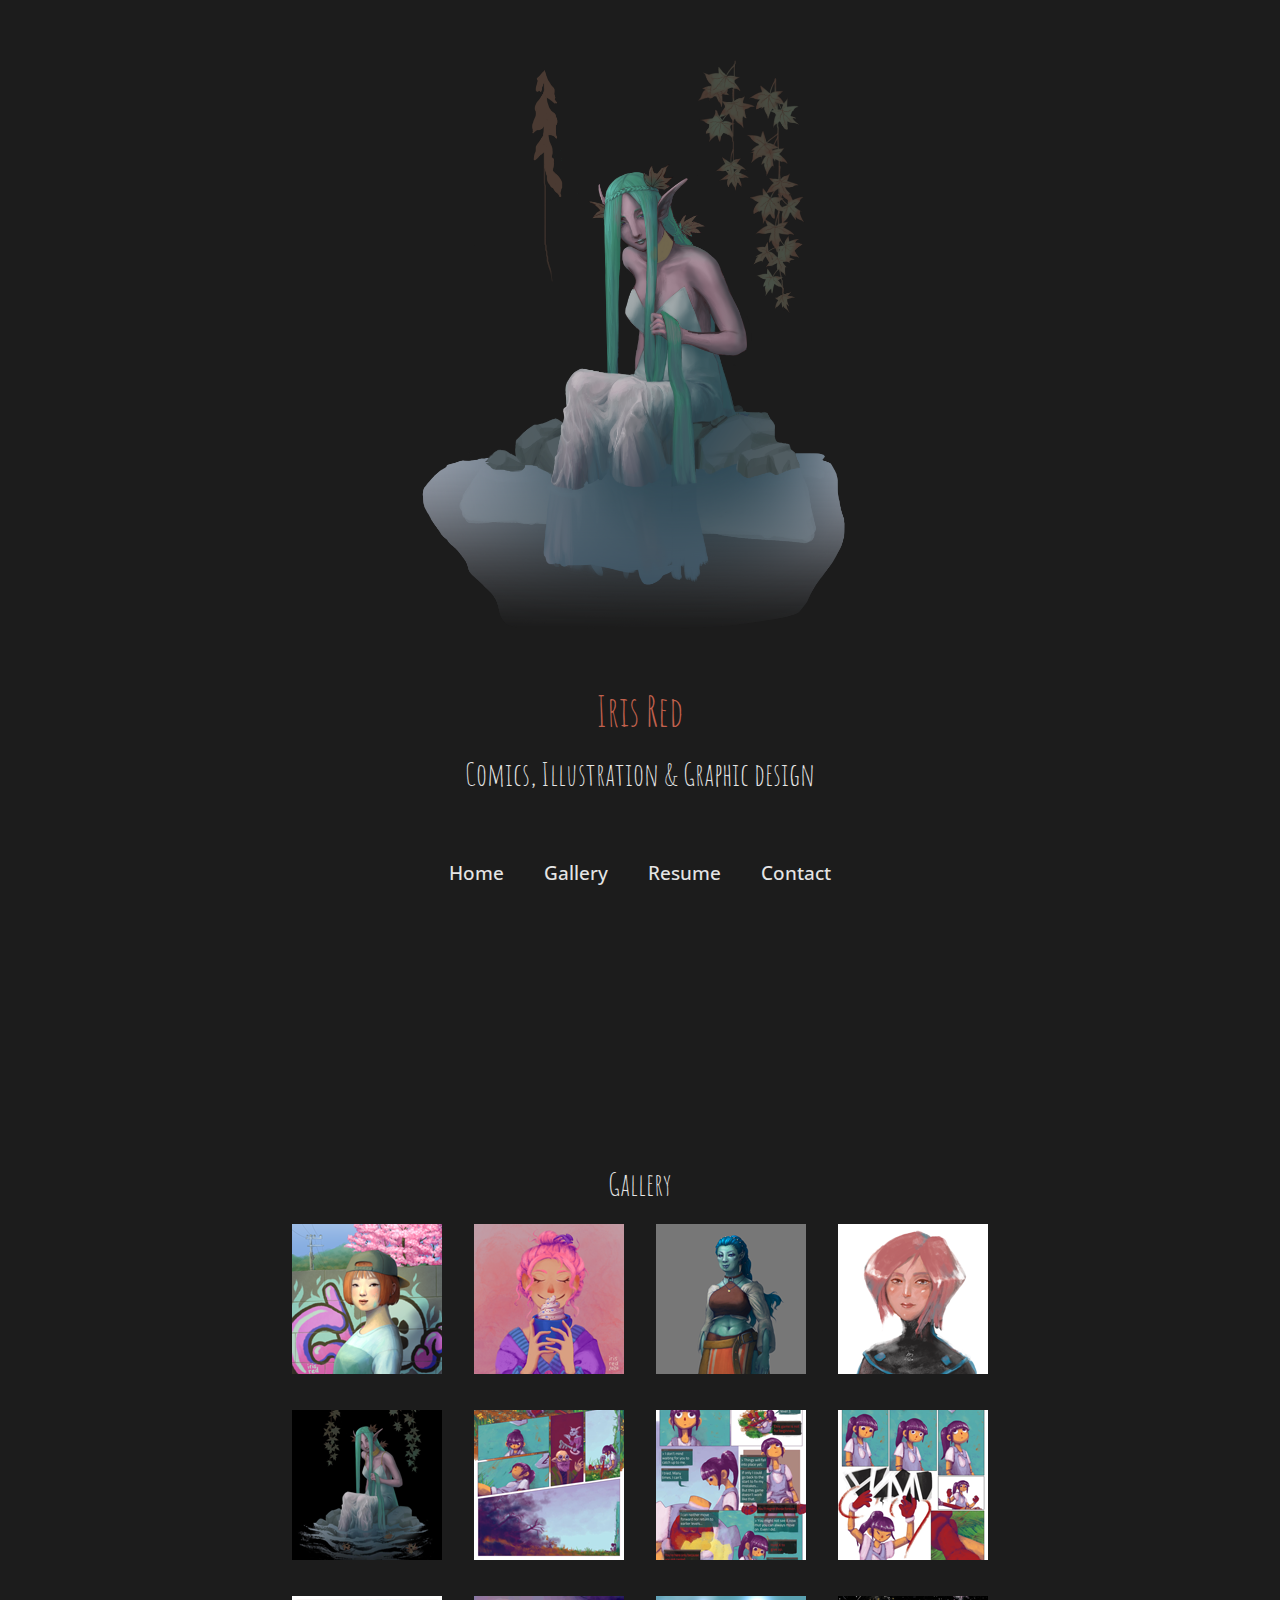
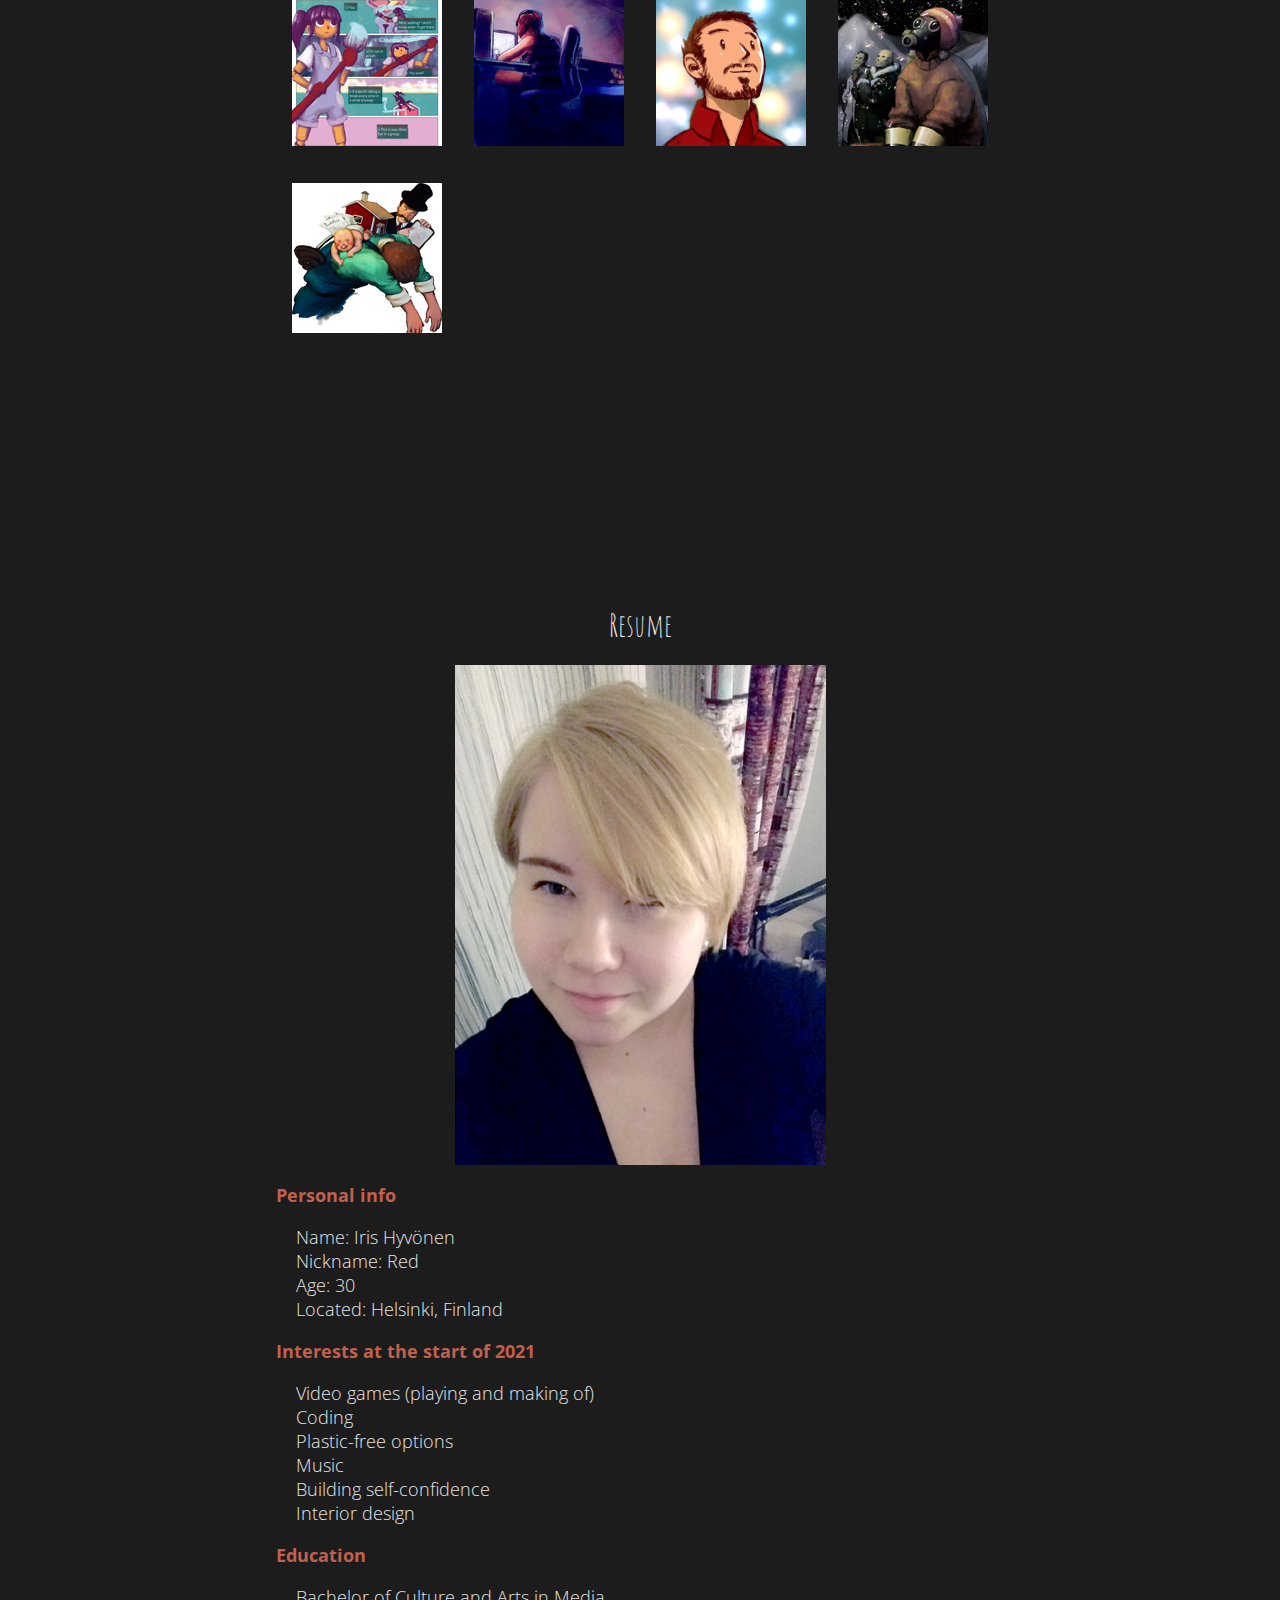
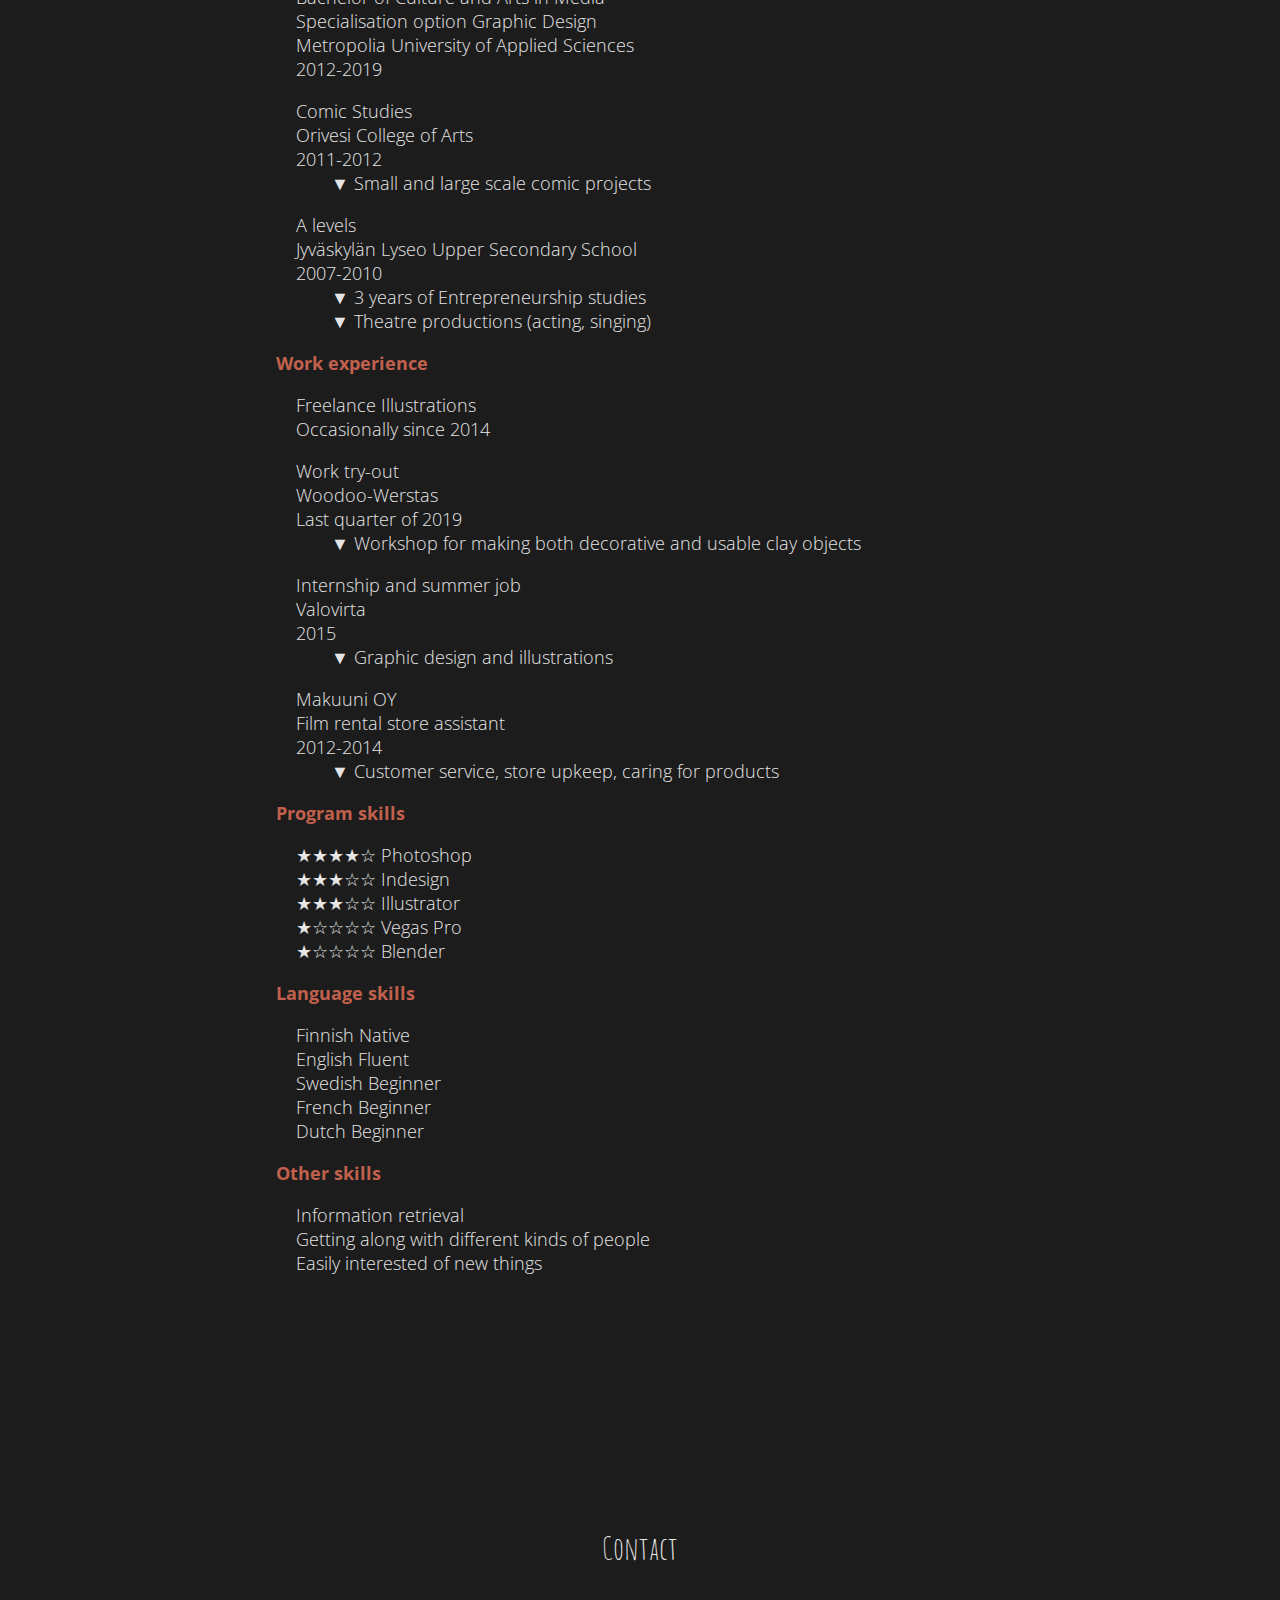
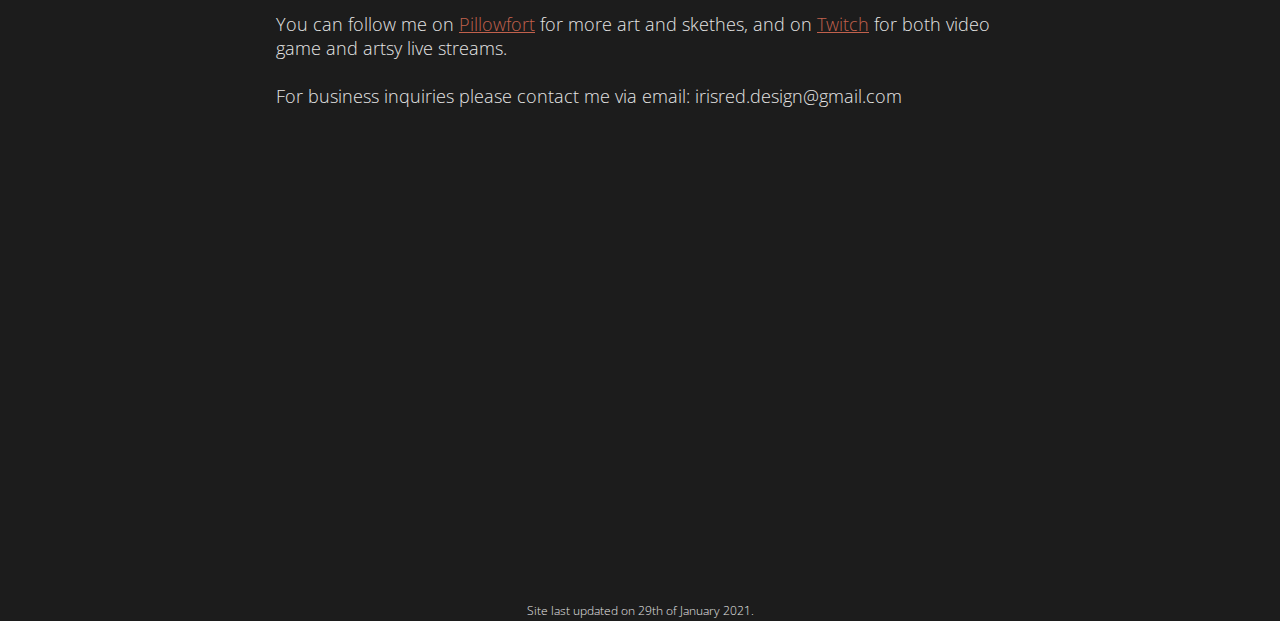
<file: index.html>
<!doctype html>
<html>
<head>
<meta charset="utf-8">
<title>Iris Red Portfolio</title>
<link rel="stylesheet" type="text/css" href="stylesheet.css">
<link href="https://fonts.googleapis.com/css?family=Amatic+SC|Open+Sans|Open+Sans+Condensed:300" rel="stylesheet">
<link href="https://fonts.googleapis.com/css?family=Open+Sans:300,400&display=swap" rel="stylesheet"> 

<!-- Core CSS file -->
<link rel="stylesheet" href="photoswipe/photoswipe.css">

<!-- Skin CSS file (styling of UI - buttons, caption, etc.)
     In the folder of skin CSS file there are also:
     - .png and .svg icons sprite,
     - preloader.gif (for browsers that do not support CSS animations) -->
<link rel="stylesheet" href="photoswipe/default-skin/default-skin.css">

<link rel="icon" type="image/png" href="https://raw.githubusercontent.com/RidingNope/portfolio/master/images/Favicon.png">

<meta name="viewport" content="width=device-width, initial-scale=1">

</head>

<body id="home">
<header>
	<img src="images/h-image.png" alt="Header image" class="headerimg">
	<h1>Iris Red</h1>
	<h2>Comics, Illustration & Graphic design</h2>
</header>

<nav>
<ul>
	<li><a href="#home">Home</a></li>
	<li><a href="#gallery">Gallery</a></li>
	<li><a href="#resume">Resume</a></li>
	<li><a href="#contact">Contact</a></li>
</ul>
</nav>

<!-- PhotoSwipe gallery created by Dmitry Semenov, for more information visit https://photoswipe.com/ -->
<div id="gallery" class="reel paragraph"><h2>Gallery</h2>
	<div class="my-gallery" itemscope itemtype="http://schema.org/ImageGallery">
	
	<!-- Note to self: to make thumbnail, make the picture 150px wide/tall and save as -bg.png, check object position. Do NOT crop the picture.-->
		<figure itemprop="associatedMedia" itemscope itemtype="http://schema.org/ImageObject">
			<a href="images/Ghost.jpg" itemprop="contentUrl" data-size="1500x1500">
				<img src="images/Ghost-bg.png" itemprop="thumbnail" alt="Ghost" style="object-position: right center;" />
			</a>
			<figcaption itemprop="caption description">Ghost | 2021 | Digital painting</figcaption>
		</figure>
		
		<figure itemprop="associatedMedia" itemscope itemtype="http://schema.org/ImageObject">
			<a href="images/Cocoa.jpg" itemprop="contentUrl" data-size="1500x1500">
				<img src="images/Cocoa-bg.png" itemprop="thumbnail" alt="Cocoa" style="object-position: right center;" />
			</a>
			<figcaption itemprop="caption description">Cocoa | 2020 | Digital painting</figcaption>
		</figure>
		
		<figure itemprop="associatedMedia" itemscope itemtype="http://schema.org/ImageObject">
			<a href="images/Giti.jpg" itemprop="contentUrl" data-size="845x1499">
				<img src="images/Giti-bg.png" itemprop="thumbnail" alt="Giti" style="object-position: right top;" />
			</a>
			<figcaption itemprop="caption description">Giti, the Genasi Sorcerer | 2020 | Character design</figcaption>
		</figure>
		
		<figure itemprop="associatedMedia" itemscope itemtype="http://schema.org/ImageObject">
			<a href="images/Brush_Test_pf.jpg" itemprop="contentUrl" data-size="1013x1057">
				<img src="images/Brush_Test-bg.png" itemprop="thumbnail" alt="Brush Test" style="object-position: right center;" />
			</a>
			<figcaption itemprop="caption description">Brush Test | 2020 | Digital painting</figcaption>
		</figure>
		
		<figure itemprop="associatedMedia" itemscope itemtype="http://schema.org/ImageObject">
			<a href="images/elfofdistantplanes.jpg" itemprop="contentUrl" data-size="1500x2128">
				<img src="images/elfofdistantplanes-bg.png" itemprop="thumbnail" alt="Comic Page 1" style="object-position: right center;" />
			</a>
			<figcaption itemprop="caption description">Elf of Distant Planes | 2020 | Digital painting</figcaption>
		</figure>
		
		<figure itemprop="associatedMedia" itemscope itemtype="http://schema.org/ImageObject">
			<a href="images/Matka1.jpg" itemprop="contentUrl" data-size="1500x2113">
				<img src="images/Matka1-bg.png" itemprop="thumbnail" alt="Comic Page 1" style="object-position: right bottom;" />
			</a>
			<figcaption itemprop="caption description">Press X To Continue for Journey Anthology | 2018 | Page 1 of 4</figcaption>
		</figure>
		
		<figure itemprop="associatedMedia" itemscope itemtype="http://schema.org/ImageObject">
			<a href="images/Matka2.jpg" itemprop="contentUrl" data-size="1500x2113">
				<img src="images/Matka2-bg.png" itemprop="thumbnail" alt="A Comic Page" style="object-position: right center;" />
			</a>
			<figcaption itemprop="caption description">Press X To Continue for Journey Anthology | 2018 | Page 2 of 4</figcaption>
		</figure>
		
		<figure itemprop="associatedMedia" itemscope itemtype="http://schema.org/ImageObject">
			<a href="images/Matka3.jpg" itemprop="contentUrl" data-size="1500x2113">
				<img src="images/Matka3-bg.png" itemprop="thumbnail" alt="A Comic Page" style="object-position: right center;" />
			</a>
			<figcaption itemprop="caption description">Press X To Continue for Journey Anthology | 2018 | Page 3 of 4</figcaption>
		</figure>
		
		<figure itemprop="associatedMedia" itemscope itemtype="http://schema.org/ImageObject">
			<a href="images/Matka4.jpg" itemprop="contentUrl" data-size="1500x2113">
				<img src="images/Matka4-bg.png" itemprop="thumbnail" alt="A Comic Page" style="object-position: right top;" />
			</a>
			<figcaption itemprop="caption description">Press X To Continue for Journey Anthology | 2018 | Page 4 of 4</figcaption>
		</figure>

		<figure itemprop="associatedMedia" itemscope itemtype="http://schema.org/ImageObject">
			<a href="images/room.jpg" itemprop="contentUrl" data-size="1950x1080">
				<img src="images/room-bg.png" itemprop="thumbnail" alt="My Old Room" style="object-position: left center;" />
			</a>
			<figcaption itemprop="caption description">My Old Room | 2017 | Digital Painting</figcaption>
		</figure>
		
		<figure itemprop="associatedMedia" itemscope itemtype="http://schema.org/ImageObject">
			<a href="images/guidotwitter.jpg" itemprop="contentUrl" data-size="600x600">
				<img src="images/guidotwitter-bg.png" itemprop="thumbnail" alt="User Icon" style="object-position: left center;" />
			</a>
			<figcaption itemprop="caption description">User Icon for a client| 2016 | Digital Painting</figcaption>
		</figure>

		<figure itemprop="associatedMedia" itemscope itemtype="http://schema.org/ImageObject">
			<a href="images/Boomie.jpg" itemprop="contentUrl" data-size="1500x2122">
				<img src="images/boomie-bg.png" itemprop="thumbnail" alt="Pyro" style="object-size: 75%;" />
			</a>
			<figcaption itemprop="caption description">Fanart of Team Fortress 2 video game | 2015 | Digital Painting</figcaption>
		</figure>
		
		<figure itemprop="associatedMedia" itemscope itemtype="http://schema.org/ImageObject">
			<a href="images/wornout.jpg" itemprop="contentUrl" data-size="1500x1570">
				<img src="images/wornout-bg.png" itemprop="thumbnail" alt="Wornout, Boreout & Burnout" style="object-position: left top;" />
			</a>
			<figcaption itemprop="caption description">Wornout, Boreout & Burnout | <a href="https://issuu.com/palomiesliittospal/docs/pa_0614_issuu/42" target="blank">Illustration for SPAL magazine</a> | 2014 | Digital Painting</figcaption>
		</figure>
		
	</div>
</div>

<div id="resume" class="resume paragraph"><h2>Resume</h2>
<img src="images/photo-resume.png" alt="" title="Photo of Iris"/>
<h3>Personal info</h3>
<ul>
<li>Name: Iris Hyvönen</li>
<li>Nickname: Red</li>
<li>Age: 30</li>
<li>Located: Helsinki, Finland</li>
</ul>
<h3>Interests at the start of 2021</h3>
<ul>
<li>Video games (playing and making of)</li>
<li>Coding</li>
<li>Plastic-free options</li>
<li>Music</li>
<li>Building self-confidence</li>
<li>Interior design</li>
</ul>
<h3>Education</h3>
<ul>
<li>Bachelor of Culture and Arts in Media</li>
<li>Specialisation option Graphic Design</li>
<li>Metropolia University of Applied Sciences</li>
<li>2012-2019</li>
</ul>
<ul>
<li>Comic Studies</li>
<li>Orivesi College of Arts</li>
<li>2011-2012</li>
<li class="tab">&#9660; Small and large scale comic projects</li>
</ul>
<ul>
<li>A levels</li>
<li>Jyväskylän Lyseo Upper Secondary School</li>
<li>2007-2010</li>
<li class="tab">&#9660; 3 years of Entrepreneurship studies</li>
<li class="tab">&#9660; Theatre productions (acting, singing)</li>
</ul>
<h3>Work experience</h3>
<ul>
<li>Freelance Illustrations</li>
<li>Occasionally since 2014</li>
</ul>
<ul>
<li>Work try-out</li>
<li>Woodoo-Werstas</li>
<li>Last quarter of 2019</li>
<li class="tab">&#9660; Workshop for making both decorative and usable clay objects</li>
</ul>
<ul>
<li>Internship and summer job</li>
<li>Valovirta</li>
<li>2015</li>
<li class="tab">&#9660; Graphic design and illustrations</li>
</ul>
<ul>
<li>Makuuni OY</li>
<li>Film rental store assistant</li>
<li>2012-2014</li>
<li class="tab">&#9660; Customer service, store upkeep, caring for products</li>
</ul>
<h3>Program skills</h3>
<ul>
<li>&#9733;&#9733;&#9733;&#9733;&#9734; Photoshop</li>
<li>&#9733;&#9733;&#9733;&#9734;&#9734; Indesign</li>
<li>&#9733;&#9733;&#9733;&#9734;&#9734; Illustrator</li>
<li>&#9733;&#9734;&#9734;&#9734;&#9734; Vegas Pro</li>
<li>&#9733;&#9734;&#9734;&#9734;&#9734; Blender</li>
</ul>
<h3>Language skills</h3>
<ul>
<li>Finnish Native</li>
<li>English Fluent</li>
<li>Swedish Beginner</li>
<li>French  Beginner</li>
<li>Dutch 	Beginner</li>
</ul>
<h3>Other skills</h3>
<ul>
<li>Information retrieval</li>
<li>Getting along with different kinds of people</li>
<li>Easily interested of new things</li>
</ul>
</div>

<div id="contact" class="contact paragraph"><h2>Contact</h2><br>You can follow me on 
<a href="https://www.pillowfort.io/IrisRed" vlink="#c1614d">Pillowfort</a> for more art and skethes, and on
<a href="https://www.twitch.tv/redridingnope">Twitch</a> for both video game and artsy live streams.<br><br>
For business inquiries please contact me via email: <span>irisred.</span><span>design</span><span>@</span><span>gmail</span><span>.</span><span>com</span><br><br>
</div>

<footer>
Site last updated on 29th of January 2021.
</footer>

<!-- Root element of PhotoSwipe. Must have class pswp. -->
<div class="pswp" tabindex="-1" role="dialog" aria-hidden="true">

    <!-- Background of PhotoSwipe.
         It's a separate element as animating opacity is faster than rgba(). -->
    <div class="pswp__bg"></div>

    <!-- Slides wrapper with overflow:hidden. -->
    <div class="pswp__scroll-wrap">

        <!-- Container that holds slides.
            PhotoSwipe keeps only 3 of them in the DOM to save memory.
            Don't modify these 3 pswp__item elements, data is added later on. -->
        <div class="pswp__container">
            <div class="pswp__item"></div>
            <div class="pswp__item"></div>
            <div class="pswp__item"></div>
        </div>

        <!-- Default (PhotoSwipeUI_Default) interface on top of sliding area. Can be changed. -->
        <div class="pswp__ui pswp__ui--hidden">

            <div class="pswp__top-bar">

                <!--  Controls are self-explanatory. Order can be changed. -->

                <div class="pswp__counter"></div>

                <button class="pswp__button pswp__button--close" title="Close (Esc)"></button>

                <button class="pswp__button pswp__button--share" title="Share"></button>

                <button class="pswp__button pswp__button--fs" title="Toggle fullscreen"></button>

                <button class="pswp__button pswp__button--zoom" title="Zoom in/out"></button>

                <!-- Preloader demo http://codepen.io/dimsemenov/pen/yyBWoR -->
                <!-- element will get class pswp__preloader--active when preloader is running -->
                <div class="pswp__preloader">
                    <div class="pswp__preloader__icn">
                      <div class="pswp__preloader__cut">
                        <div class="pswp__preloader__donut"></div>
                      </div>
                    </div>
                </div>
            </div>

            <div class="pswp__share-modal pswp__share-modal--hidden pswp__single-tap">
                <div class="pswp__share-tooltip"></div>
            </div>

            <button class="pswp__button pswp__button--arrow--left" title="Previous (arrow left)">
            </button>

            <button class="pswp__button pswp__button--arrow--right" title="Next (arrow right)">
            </button>

            <div class="pswp__caption">
                <div class="pswp__caption__center"></div>
            </div>

        </div>

    </div>

</div>

<!-- Core JS file -->
<script src="photoswipe/photoswipe.min.js"></script>

<!-- UI JS file -->
<script src="photoswipe/photoswipe-ui-default.min.js"></script>
<script src="photoswipe/photoswipe-dom-loader.js"></script>
</body>
</html>
</file>
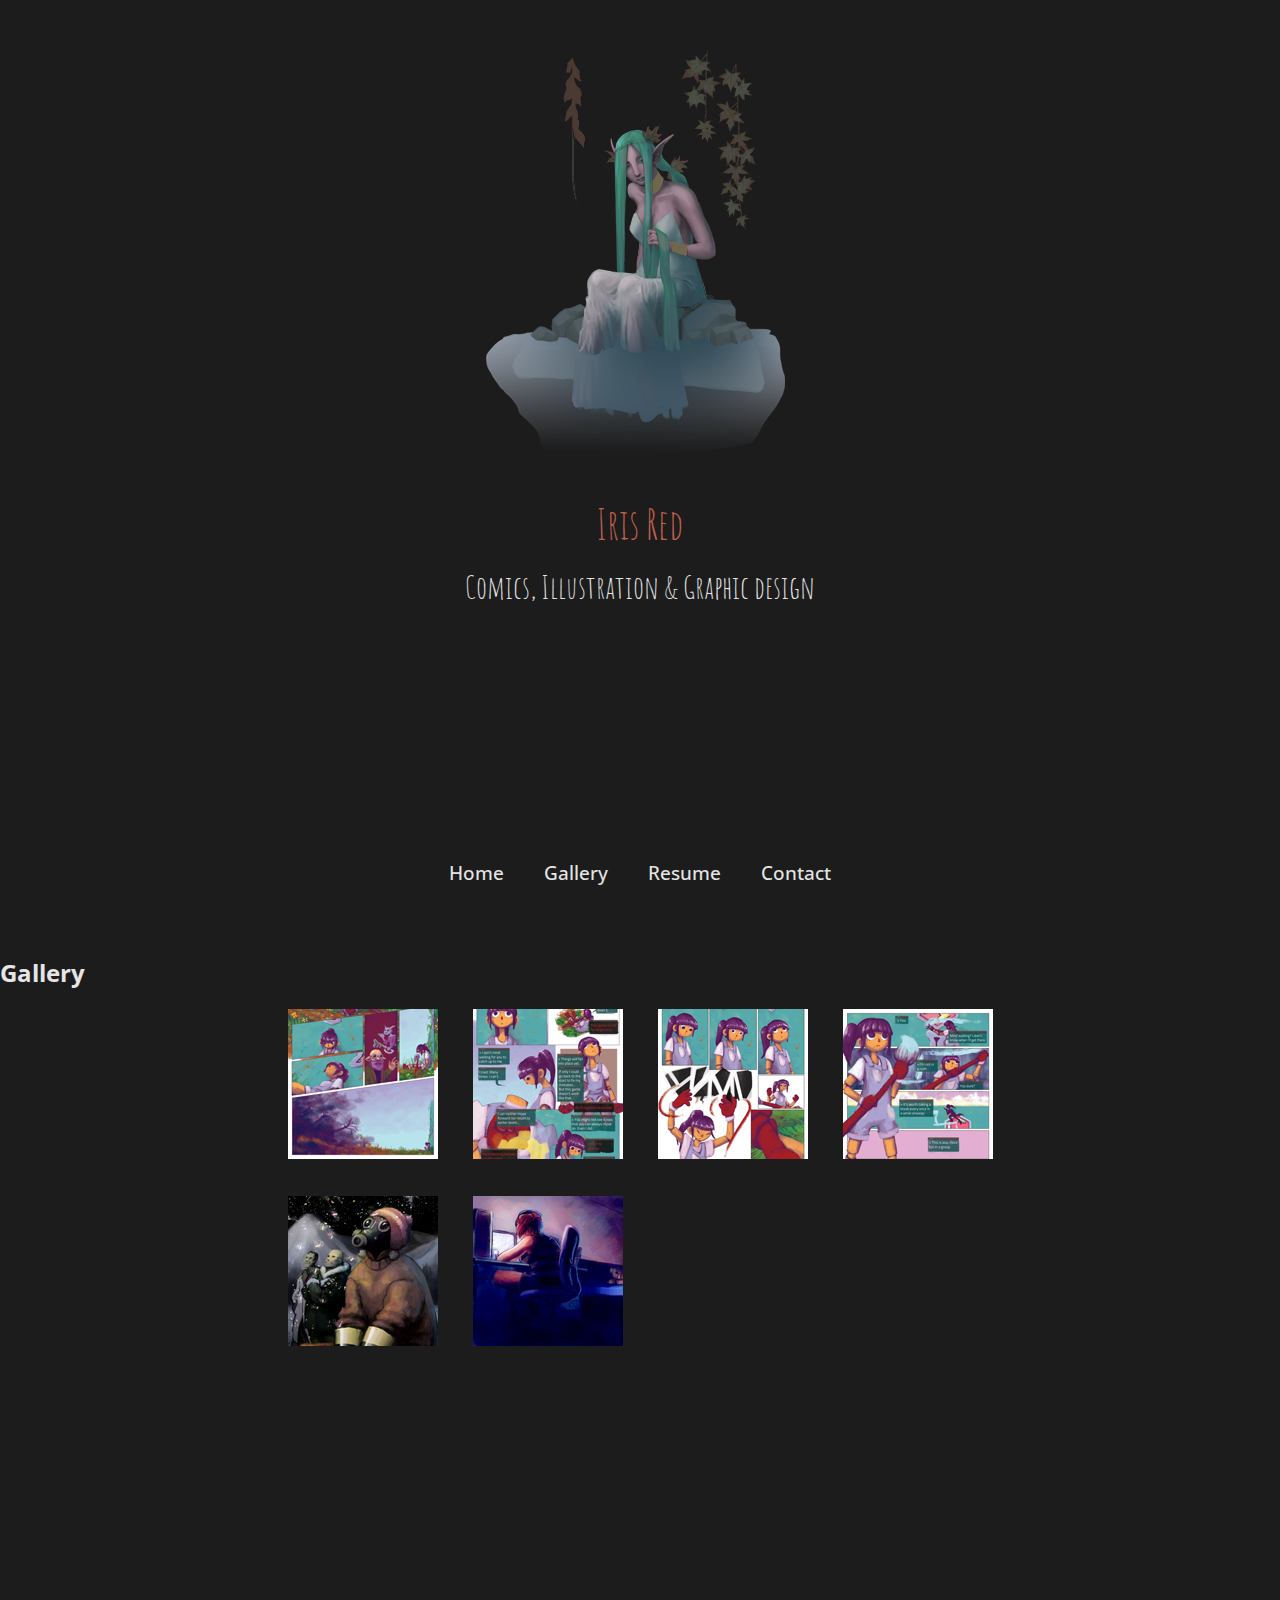
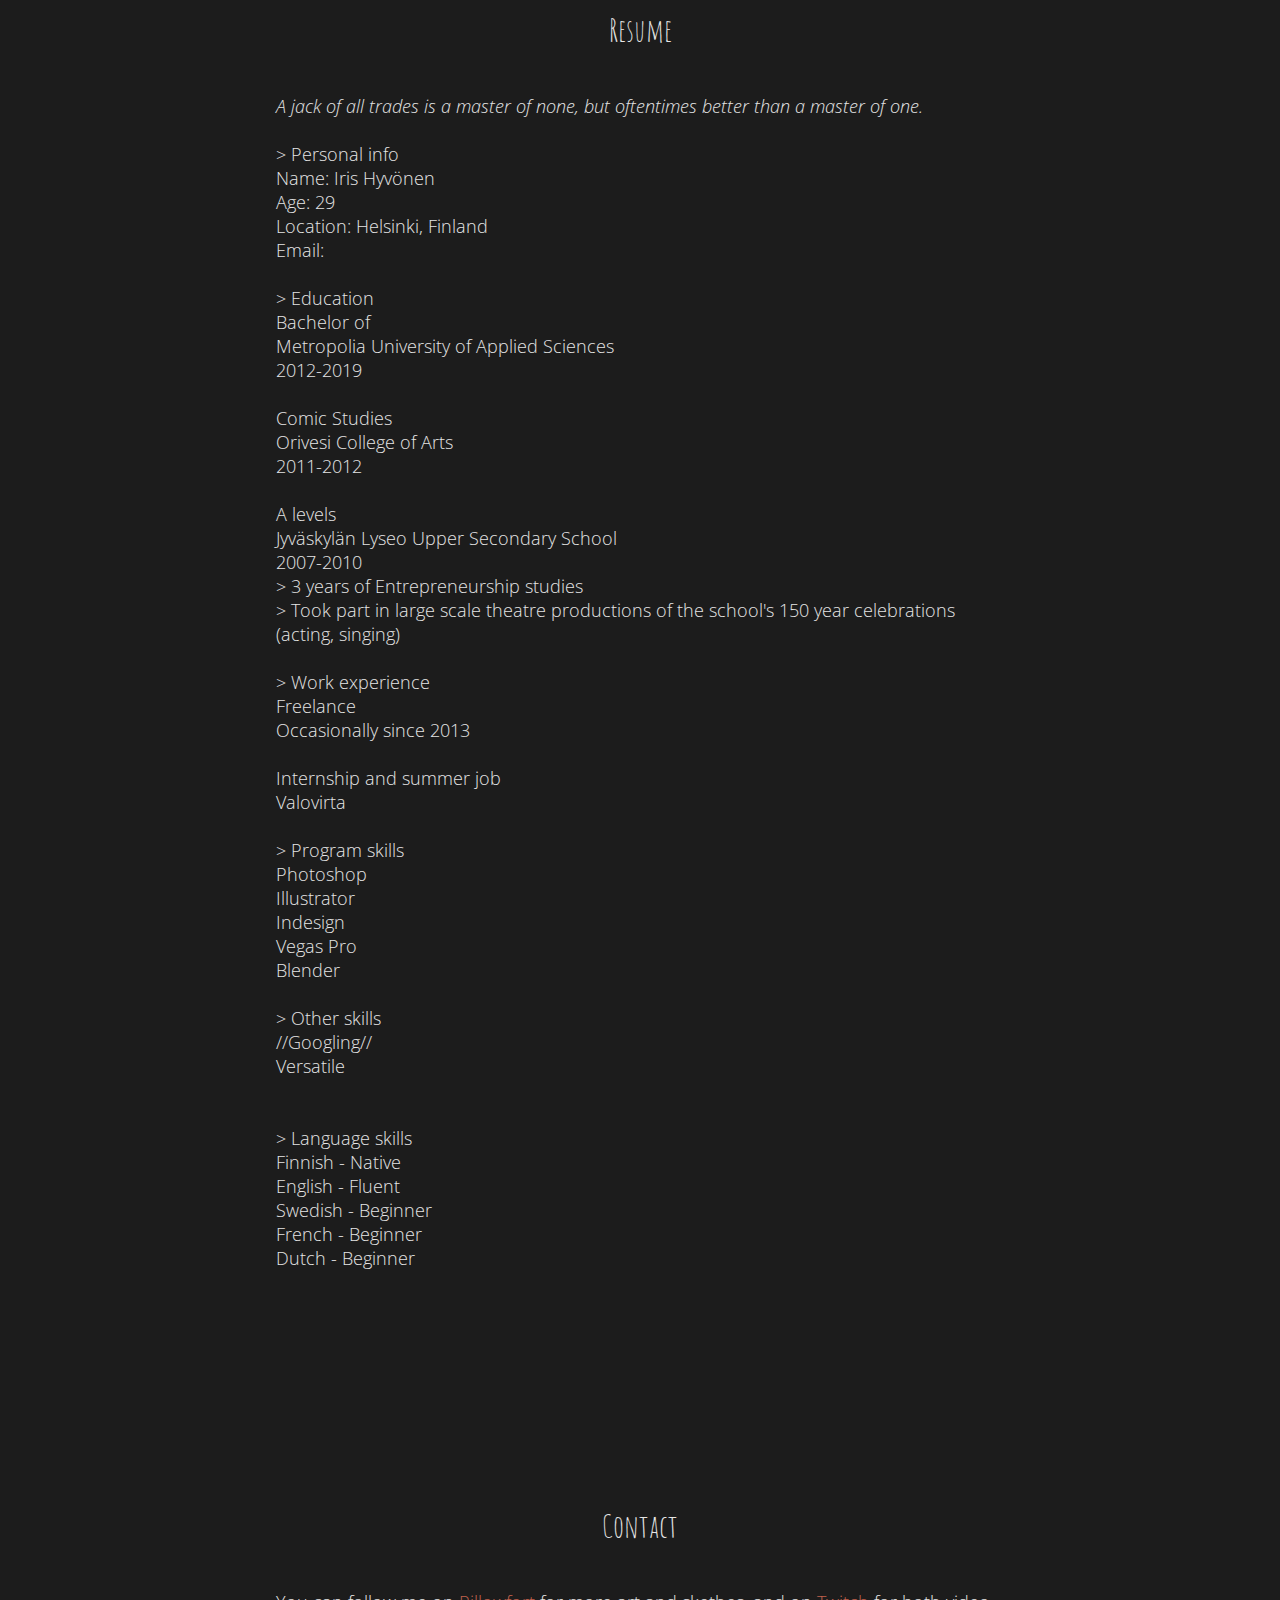
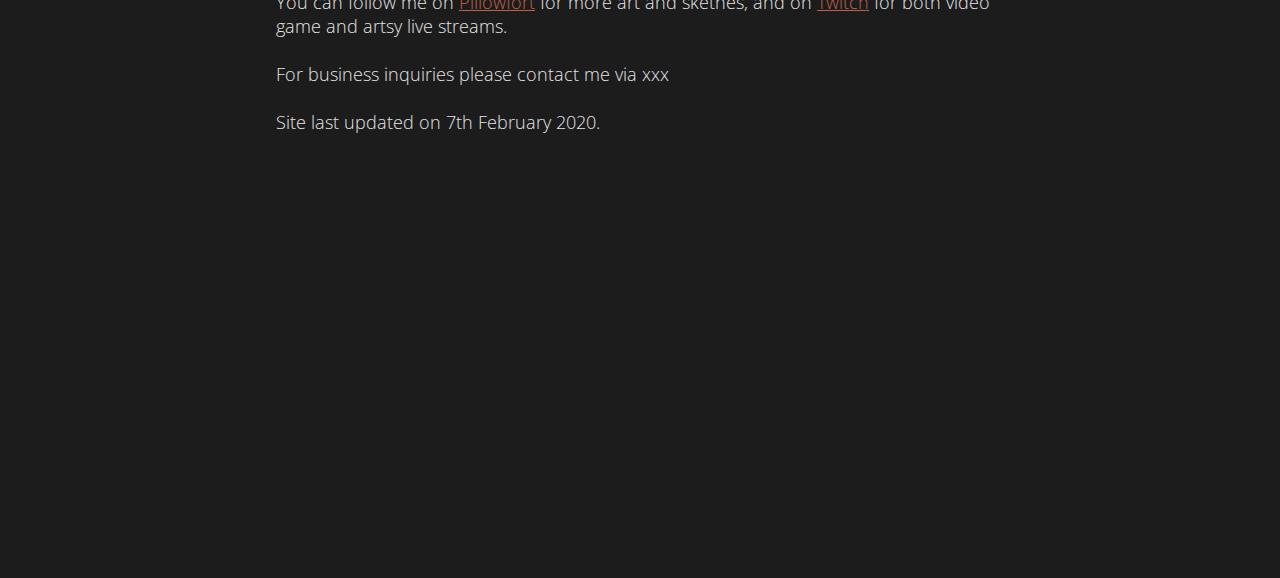
<file: home.html>
<!doctype html>
<html>
<head>
<meta charset="utf-8">
<title>home</title>
<link rel="stylesheet" type="text/css" href="stylesheet.css">
<link href="https://fonts.googleapis.com/css?family=Amatic+SC|Open+Sans|Open+Sans+Condensed:300" rel="stylesheet">
<link href="https://fonts.googleapis.com/css?family=Open+Sans:300,400&display=swap" rel="stylesheet"> 

<!-- Core CSS file -->
<link rel="stylesheet" href="photoswipe/photoswipe.css">

<!-- Skin CSS file (styling of UI - buttons, caption, etc.)
     In the folder of skin CSS file there are also:
     - .png and .svg icons sprite,
     - preloader.gif (for browsers that do not support CSS animations) -->
<link rel="stylesheet" href="photoswipe/default-skin/default-skin.css">


</head>

<body id="home">
<header>
	<img src="images/webwip2.png" alt="Header image" width="320px" class="headerimg">
	<h1>Iris Red</h1>
	<h2>Comics, Illustration & Graphic design</h2>
</header>

<nav>
<ul>
	<li><a href="#home">Home</a></li>
	<li><a href="#gallery">Gallery</a></li>
	<li><a href="#resume">Resume</a></li>
	<li><a href="#contact">Contact</a></li>
</ul>
</nav>

<div id="gallery" class="reel"><h2>Gallery</h2>
	<div class="my-gallery" itemscope itemtype="http://schema.org/ImageGallery">
	
	<!-- Note to self: to make thumbnail, make the picture 150px wide/tall and save as -bg.png, check object position. Do NOT crop the picture.-->
		<figure itemprop="associatedMedia" itemscope itemtype="http://schema.org/ImageObject">
			<a href="images/Matka1.jpg" itemprop="contentUrl" data-size="639x900">
				<img src="images/Matka1-bg.png" itemprop="thumbnail" alt="Comic Page 1" style="object-position: right bottom;" />
			</a>
			<figcaption itemprop="caption description">A comic page</figcaption>
		</figure>
		
		<figure itemprop="associatedMedia" itemscope itemtype="http://schema.org/ImageObject">
			<a href="images/Matka2.jpg" itemprop="contentUrl" data-size="639x900">
				<img src="images/Matka2-bg.png" itemprop="thumbnail" alt="A Comic Page" style="object-position: right center;" />
			</a>
			<figcaption itemprop="caption description">A comic page</figcaption>
		</figure>
		
		<figure itemprop="associatedMedia" itemscope itemtype="http://schema.org/ImageObject">
			<a href="images/Matka3.jpg" itemprop="contentUrl" data-size="639x900">
				<img src="images/Matka3-bg.png" itemprop="thumbnail" alt="A Comic Page" style="object-position: right center;" />
			</a>
			<figcaption itemprop="caption description">A comic page</figcaption>
		</figure>
		
		<figure itemprop="associatedMedia" itemscope itemtype="http://schema.org/ImageObject">
			<a href="images/Matka4.jpg" itemprop="contentUrl" data-size="639x900">
				<img src="images/Matka4-bg.png" itemprop="thumbnail" alt="A Comic Page" style="object-position: right top;" />
			</a>
			<figcaption itemprop="caption description">A comic page</figcaption>
		</figure>

		<figure itemprop="associatedMedia" itemscope itemtype="http://schema.org/ImageObject">
			<a href="images/boomie.png" itemprop="contentUrl" data-size="800x1132">
				<img src="images/boomie-bg.png" itemprop="thumbnail" alt="Pyro" style="object-size: 75%;" />
			</a>
			<figcaption itemprop="caption description">TF2 fanart</figcaption>
		</figure>
	
		<figure itemprop="associatedMedia" itemscope itemtype="http://schema.org/ImageObject">
			<a href="images/huone.png" itemprop="contentUrl" data-size="800x443">
				<img src="images/huone-bg.png" itemprop="thumbnail" alt="Painting of a room" style="object-position: left center;" />
			</a>
			<figcaption itemprop="caption description">Digital Painting</figcaption>
		</figure>
		
	</div>
</div>

<div id="resume" class="resume paragraph"><h2>Resume</h2>
<br><i>A jack of all trades is a master of none, but oftentimes better than a master of one.</i>
<br>
<br>> Personal info
<br>Name: Iris Hyvönen
<br>Age: 29
<br>Location: Helsinki, Finland
<br>Email:
<br>
<br>> Education
<br>Bachelor of
<br>Metropolia University of Applied Sciences
<br>2012-2019
<br>
<br>Comic Studies
<br>Orivesi College of Arts
<br>2011-2012
<br>
<br>A levels
<br>Jyväskylän Lyseo Upper Secondary School
<br>2007-2010
<br>	> 3 years of Entrepreneurship studies
<br>	> Took part in large scale theatre productions of the school's 150 year celebrations (acting, singing)
<br>
<br>> Work experience
<br>Freelance
<br>Occasionally since 2013
<br>
<br>Internship and summer job
<br>Valovirta
<br>
<br>> Program skills
<br>Photoshop
<br>Illustrator
<br>Indesign
<br>Vegas Pro
<br>Blender
<br>
<br>> Other skills
<br>//Googling//
<br>Versatile
<br>
<br>
<br>> Language skills
<br>Finnish - Native
<br>English - Fluent
<br>Swedish - Beginner
<br>French 	- Beginner
<br>Dutch 	- Beginner
</div>

<div id="contact" class="contact paragraph"><h2>Contact</h2><br>You can follow me on 
<a href="https://www.pillowfort.io/IrisRed" vlink="#c1614d">Pillowfort</a> for more art and skethes, and on
<a href="https://www.twitch.tv/redridingnope">Twitch</a> for both video game and artsy live streams.<br><br>
For business inquiries please contact me via xxx<br><br>
Site last updated on 7th February 2020.
</div>

<footer>
</footer>

<!-- Root element of PhotoSwipe. Must have class pswp. -->
<div class="pswp" tabindex="-1" role="dialog" aria-hidden="true">

    <!-- Background of PhotoSwipe.
         It's a separate element as animating opacity is faster than rgba(). -->
    <div class="pswp__bg"></div>

    <!-- Slides wrapper with overflow:hidden. -->
    <div class="pswp__scroll-wrap">

        <!-- Container that holds slides.
            PhotoSwipe keeps only 3 of them in the DOM to save memory.
            Don't modify these 3 pswp__item elements, data is added later on. -->
        <div class="pswp__container">
            <div class="pswp__item"></div>
            <div class="pswp__item"></div>
            <div class="pswp__item"></div>
        </div>

        <!-- Default (PhotoSwipeUI_Default) interface on top of sliding area. Can be changed. -->
        <div class="pswp__ui pswp__ui--hidden">

            <div class="pswp__top-bar">

                <!--  Controls are self-explanatory. Order can be changed. -->

                <div class="pswp__counter"></div>

                <button class="pswp__button pswp__button--close" title="Close (Esc)"></button>

                <button class="pswp__button pswp__button--share" title="Share"></button>

                <button class="pswp__button pswp__button--fs" title="Toggle fullscreen"></button>

                <button class="pswp__button pswp__button--zoom" title="Zoom in/out"></button>

                <!-- Preloader demo http://codepen.io/dimsemenov/pen/yyBWoR -->
                <!-- element will get class pswp__preloader--active when preloader is running -->
                <div class="pswp__preloader">
                    <div class="pswp__preloader__icn">
                      <div class="pswp__preloader__cut">
                        <div class="pswp__preloader__donut"></div>
                      </div>
                    </div>
                </div>
            </div>

            <div class="pswp__share-modal pswp__share-modal--hidden pswp__single-tap">
                <div class="pswp__share-tooltip"></div>
            </div>

            <button class="pswp__button pswp__button--arrow--left" title="Previous (arrow left)">
            </button>

            <button class="pswp__button pswp__button--arrow--right" title="Next (arrow right)">
            </button>

            <div class="pswp__caption">
                <div class="pswp__caption__center"></div>
            </div>

        </div>

    </div>

</div>

<!-- Core JS file -->
<script src="photoswipe/photoswipe.min.js"></script>

<!-- UI JS file -->
<script src="photoswipe/photoswipe-ui-default.min.js"></script>
<script src="photoswipe/photoswipe-dom-loader.js"></script>
</body>
</html>
</file>
<file: stylesheet.css>
@charset "utf-8";
/* CSS Document */

html {
	scroll-behavior:smooth;
 -webkit-box-sizing: border-box;
    -moz-box-sizing: border-box;
         box-sizing: border-box;
}

*, *:before, *:after {
 -webkit-font-smoothing: antialiased;
 -moz-osx-font-smoothing: grayscale;
 -webkit-box-sizing: inherit;
    -moz-box-sizing: inherit;
         box-sizing: inherit;
}

body {
	color: #e5e5e5;
	background-color: #1c1c1c;
	min-width: 320px;
	padding-top: 3vh;
	margin: 0;
	font-family: 'Open Sans', sans-serif;
	font-weight: 300;
}

header {
	height: 95vh;
	min-height: 800px;
}

.headerimg {
	display: block;
	max-width: 100%;
	max-height: 75%;
	margin: auto;
}

header h1{
	color: #c1614d;
	text-align: center;
	font-family: 'Amatic SC', cursive;
	font-weight: normal;
	font-size: 42px;
	margin: 16px 0;
}

header h2 {
	color: #e5e5e5;
	text-align:center;
	font-family: 'Amatic SC', cursive;
	font-weight: normal;
	font-size: 32px;
	margin: 6px 0;
}

nav {
	position: -webkit-sticky; /* Safari */
	position: sticky;
	top: 0;	
	bottom: 0;
}

nav ul{
	list-style-type: none;
	margin: 0;
	padding: 0;
	text-align: center;
	background-color: #1c1c1c;
}

nav li {
	display: inline-block;
}

nav li a {
	font-family: 'Open Sans Condensed', sans-serif;
	font-weight: 500;
	font-size: 19px;
    display: block;
    padding: 14px 18px;
    text-decoration: none;
	transition: color 2s ease;
}

nav li a:link {
	color: #e5e5e5;
}

nav li a:visited {
	color: #e5e5e5;
}

nav li a:hover {
	color: #e22200;
	transition: color 0.25s ease;
}

nav li a:active {
	color: #282828;
}

.paragraph h2 {
	color: #e5e5e5;
	text-align: center;
	font-family: 'Amatic SC', cursive;
	font-weight: normal;
	font-size: 32px;
	margin-bottom: 20px;
}

.resume img{
	display: block;
	max-width: 100%;
	margin: 0 auto;
}

.tab {
	margin-left: 35px;
}

.contact a:link {
	color: #c1614d;
}

.contact a:visited {
	color: #c1614d;
}

footer {
	max-width: 740px;
	min-width: 320px;
	font-size: 12px;
	text-align: center;
	margin: 0 auto;
	line-height: 20px;
}

.paragraph {
	max-width: 740px;
	font-family: 'Open Sans', sans-serif;
	font-size: 18px;
	padding: 200px 6px 8px 6px;
	margin: 0 auto;
	min-height: 100vh;
}

.paragraph .contact {
	min-height: calc(100vh - 20px);
}

.paragraph ul {
	list-style-type: none;
	padding: 0 20px;
}

.paragraph h3 {
	color: #c1614d;
	font-family: 'Open Sans', sans-serif;
	font-size: 18px;
}

/* Gallery stuff */

.my-gallery {
	max-width: 740px;
	min-width: 320px;
	margin: 0 auto;
	display: flex;
	justify-content: left;
	flex-wrap: wrap;
	font-size: 0;
}

.my-gallery:after {
	content: '';
	display: table;
	clear: both;
}

.my-gallery figure {
	display: inline-block;
	margin: 0;
	padding: 0 10px 5%;
	flex-basis: 50%;
	text-align: center;
}

.my-gallery a {
	display: inline-block;
	width: 100%;
	height: 100%;
}

.my-gallery img {
	vertical-align: top;
	object-fit: cover;
	object-position: center;
	overflow: hidden;
	width: 150px;
	height: 150px;
}

.my-gallery figcaption {
	display:none;
}

/* idk what I'm doing */

.my-gallery figure:hover {
  -webkit-transform: scale(1.15, 1.15);
  transform: scale(1.15, 1.15);
  -webkit-transition: all 0.6s cubic-bezier(0.165, 0.84, 0.44, 1);
  transition: all 0.6s cubic-bezier(0.165, 0.84, 0.44, 1);
}

/* Resposiveness */

@media screen and (max-width: 469px) {
 .my-gallery figure {
    padding: 0 3px 5%;
 }
  header h2 {
	font-size: 24px;
 }
  body {
	padding-top: 2px;
 }
  header h1 {
	margin: 2px 0 8px 0;
 }

 nav li a {
	width: 55px;
	padding: 14px 8px;
}
}
@media screen and (min-width: 527px) {
 .my-gallery figure {
    flex-basis: 33%;
  }
}
@media screen and (min-width: 697px) {
 .my-gallery figure {
    flex-basis: 25%;
  }
}
</file>
<file: photoswipe/photoswipe.css>
/*! PhotoSwipe main CSS by Dmitry Semenov | photoswipe.com | MIT license */
/*
	Styles for basic PhotoSwipe functionality (sliding area, open/close transitions)
*/
/* pswp = photoswipe */
.pswp {
  display: none;
  position: absolute;
  width: 100%;
  height: 100%;
  left: 0;
  top: 0;
  overflow: hidden;
  -ms-touch-action: none;
  touch-action: none;
  z-index: 1500;
  -webkit-text-size-adjust: 100%;
  /* create separate layer, to avoid paint on window.onscroll in webkit/blink */
  -webkit-backface-visibility: hidden;
  outline: none; }
  .pswp * {
    -webkit-box-sizing: border-box;
            box-sizing: border-box; }
  .pswp img {
    max-width: none; }

/* style is added when JS option showHideOpacity is set to true */
.pswp--animate_opacity {
  /* 0.001, because opacity:0 doesn't trigger Paint action, which causes lag at start of transition */
  opacity: 0.001;
  will-change: opacity;
  /* for open/close transition */
  -webkit-transition: opacity 333ms cubic-bezier(0.4, 0, 0.22, 1);
          transition: opacity 333ms cubic-bezier(0.4, 0, 0.22, 1); }

.pswp--open {
  display: block; }

.pswp--zoom-allowed .pswp__img {
  /* autoprefixer: off */
  cursor: -webkit-zoom-in;
  cursor: -moz-zoom-in;
  cursor: zoom-in; }

.pswp--zoomed-in .pswp__img {
  /* autoprefixer: off */
  cursor: -webkit-grab;
  cursor: -moz-grab;
  cursor: grab; }

.pswp--dragging .pswp__img {
  /* autoprefixer: off */
  cursor: -webkit-grabbing;
  cursor: -moz-grabbing;
  cursor: grabbing; }

/*
	Background is added as a separate element.
	As animating opacity is much faster than animating rgba() background-color.
*/
.pswp__bg {
  position: absolute;
  left: 0;
  top: 0;
  width: 100%;
  height: 100%;
  background: #1c1c1c;
  opacity: 0;
  -webkit-transform: translateZ(0);
          transform: translateZ(0);
  -webkit-backface-visibility: hidden;
  will-change: opacity; }

.pswp__scroll-wrap {
  position: absolute;
  left: 0;
  top: 0;
  width: 100%;
  height: 100%;
  overflow: hidden; }

.pswp__container,
.pswp__zoom-wrap {
  -ms-touch-action: none;
  touch-action: none;
  position: absolute;
  left: 0;
  right: 0;
  top: 0;
  bottom: 0; }

/* Prevent selection and tap highlights */
.pswp__container,
.pswp__img {
  -webkit-user-select: none;
  -moz-user-select: none;
  -ms-user-select: none;
      user-select: none;
  -webkit-tap-highlight-color: transparent;
  -webkit-touch-callout: none; }

.pswp__zoom-wrap {
  position: absolute;
  width: 100%;
  -webkit-transform-origin: left top;
  -ms-transform-origin: left top;
  transform-origin: left top;
  /* for open/close transition */
  -webkit-transition: -webkit-transform 333ms cubic-bezier(0.4, 0, 0.22, 1);
          transition: transform 333ms cubic-bezier(0.4, 0, 0.22, 1); }

.pswp__bg {
  will-change: opacity;
  /* for open/close transition */
  -webkit-transition: opacity 333ms cubic-bezier(0.4, 0, 0.22, 1);
          transition: opacity 333ms cubic-bezier(0.4, 0, 0.22, 1); }

.pswp--animated-in .pswp__bg,
.pswp--animated-in .pswp__zoom-wrap {
  -webkit-transition: none;
  transition: none; }

.pswp__container,
.pswp__zoom-wrap {
  -webkit-backface-visibility: hidden; }

.pswp__item {
  position: absolute;
  left: 0;
  right: 0;
  top: 0;
  bottom: 0;
  overflow: hidden; }

.pswp__img {
  position: absolute;
  width: auto;
  height: auto;
  top: 0;
  left: 0; }

/*
	stretched thumbnail or div placeholder element (see below)
	style is added to avoid flickering in webkit/blink when layers overlap
*/
.pswp__img--placeholder {
  -webkit-backface-visibility: hidden; }

/*
	div element that matches size of large image
	large image loads on top of it
*/
.pswp__img--placeholder--blank {
  background: #222; }

.pswp--ie .pswp__img {
  width: 100% !important;
  height: auto !important;
  left: 0;
  top: 0; }

/*
	Error message appears when image is not loaded
	(JS option errorMsg controls markup)
*/
.pswp__error-msg {
  position: absolute;
  left: 0;
  top: 50%;
  width: 100%;
  text-align: center;
  font-size: 14px;
  line-height: 16px;
  margin-top: -8px;
  color: #CCC; }

.pswp__error-msg a {
  color: #CCC;
  text-decoration: underline; }
</file>
<file: photoswipe/default-skin/default-skin.css>
/*! PhotoSwipe Default UI CSS by Dmitry Semenov | photoswipe.com | MIT license */
/*

	Contents:

	1. Buttons
	2. Share modal and links
	3. Index indicator ("1 of X" counter)
	4. Caption
	5. Loading indicator
	6. Additional styles (root element, top bar, idle state, hidden state, etc.)

*/
/*
	
	1. Buttons

 */
/* <button> css reset */
.pswp__button {
  width: 44px;
  height: 44px;
  position: relative;
  background: none;
  cursor: pointer;
  overflow: visible;
  -webkit-appearance: none;
  display: block;
  border: 0;
  padding: 0;
  margin: 0;
  float: right;
  opacity: 0.75;
  -webkit-transition: opacity 0.2s;
          transition: opacity 0.2s;
  -webkit-box-shadow: none;
          box-shadow: none; }
  .pswp__button:focus, .pswp__button:hover {
    opacity: 1; }
  .pswp__button:active {
    outline: none;
    opacity: 0.9; }
  .pswp__button::-moz-focus-inner {
    padding: 0;
    border: 0; }

/* pswp__ui--over-close class it added when mouse is over element that should close gallery */
.pswp__ui--over-close .pswp__button--close {
  opacity: 1; }

.pswp__button,
.pswp__button--arrow--left:before,
.pswp__button--arrow--right:before {
  background: url(default-skin.png) 0 0 no-repeat;
  background-size: 264px 88px;
  width: 44px;
  height: 44px; }

@media (-webkit-min-device-pixel-ratio: 1.1), (-webkit-min-device-pixel-ratio: 1.09375), (min-resolution: 105dpi), (min-resolution: 1.1dppx) {
  /* Serve SVG sprite if browser supports SVG and resolution is more than 105dpi */
  .pswp--svg .pswp__button,
  .pswp--svg .pswp__button--arrow--left:before,
  .pswp--svg .pswp__button--arrow--right:before {
    background-image: url(default-skin.svg); }
  .pswp--svg .pswp__button--arrow--left,
  .pswp--svg .pswp__button--arrow--right {
    background: none; } }

.pswp__button--close {
  background-position: 0 -44px; }

.pswp__button--share {
  background-position: -44px -44px; }

.pswp__button--fs {
  display: none; }

.pswp--supports-fs .pswp__button--fs {
  display: block; }

.pswp--fs .pswp__button--fs {
  background-position: -44px 0; }

.pswp__button--zoom {
  display: none;
  background-position: -88px 0; }

.pswp--zoom-allowed .pswp__button--zoom {
  display: block; }

.pswp--zoomed-in .pswp__button--zoom {
  background-position: -132px 0; }

/* no arrows on touch screens */
.pswp--touch .pswp__button--arrow--left,
.pswp--touch .pswp__button--arrow--right {
  visibility: hidden; }

/*
	Arrow buttons hit area
	(icon is added to :before pseudo-element)
*/
.pswp__button--arrow--left,
.pswp__button--arrow--right {
  background: none;
  top: 50%;
  margin-top: -50px;
  width: 70px;
  height: 100px;
  position: absolute; }

.pswp__button--arrow--left {
  left: 0; }

.pswp__button--arrow--right {
  right: 0; }

.pswp__button--arrow--left:before,
.pswp__button--arrow--right:before {
  content: '';
  top: 35px;
  background-color: rgba(255, 255, 255, 0.3);
  border-radius: 15px;
  height: 30px;
  width: 32px;
  position: absolute; }

.pswp__button--arrow--left:before {
  left: 6px;
  background-position: -138px -44px; }

.pswp__button--arrow--right:before {
  right: 6px;
  background-position: -94px -44px; }

/*

	2. Share modal/popup and links

 */
.pswp__counter,
.pswp__share-modal {
  -webkit-user-select: none;
  -moz-user-select: none;
  -ms-user-select: none;
      user-select: none; }

.pswp__share-modal {
  display: block;
  background: rgba(0, 0, 0, 0.5);
  width: 100%;
  height: 100%;
  top: 0;
  left: 0;
  padding: 10px;
  position: absolute;
  z-index: 1600;
  opacity: 0;
  -webkit-transition: opacity 0.25s ease-out;
          transition: opacity 0.25s ease-out;
  -webkit-backface-visibility: hidden;
  will-change: opacity; }

.pswp__share-modal--hidden {
  display: none; }

.pswp__share-tooltip {
  z-index: 1620;
  position: absolute;
  background: #000;
  top: 56px;
  border-radius: 2px;
  display: block;
  width: auto;
  right: 44px;
  -webkit-box-shadow: 0 2px 5px rgba(0, 0, 0, 0.25);
          box-shadow: 0 2px 5px rgba(0, 0, 0, 0.25);
  -webkit-transform: translateY(6px);
      -ms-transform: translateY(6px);
          transform: translateY(6px);
  -webkit-transition: -webkit-transform 0.25s;
          transition: transform 0.25s;
  -webkit-backface-visibility: hidden;
  will-change: transform; }
  .pswp__share-tooltip a {
    display: block;
    padding: 8px 12px;
    color: #000;
    text-decoration: none;
    font-size: 14px;
    line-height: 18px; }
    .pswp__share-tooltip a:hover {
      text-decoration: none;
      color: #000; }
    .pswp__share-tooltip a:first-child {
      /* round corners on the first/last list item */
      border-radius: 2px 2px 0 0; }
    .pswp__share-tooltip a:last-child {
      border-radius: 0 0 2px 2px; }

.pswp__share-modal--fade-in {
  opacity: 1; }
  .pswp__share-modal--fade-in .pswp__share-tooltip {
    -webkit-transform: translateY(0);
        -ms-transform: translateY(0);
            transform: translateY(0); }

/* increase size of share links on touch devices */
.pswp--touch .pswp__share-tooltip a {
  padding: 16px 12px; }

a.pswp__share--facebook:before {
  content: '';
  display: block;
  width: 0;
  height: 0;
  position: absolute;
  top: -12px;
  right: 15px;
  border: 6px solid transparent;
  border-bottom-color: #FFF;
  -webkit-pointer-events: none;
  -moz-pointer-events: none;
  pointer-events: none; }

a.pswp__share--facebook:hover {
  background: #3E5C9A;
  color: #FFF; }
  a.pswp__share--facebook:hover:before {
    border-bottom-color: #3E5C9A; }

a.pswp__share--twitter:hover {
  background: #55ACEE;
  color: #FFF; }

a.pswp__share--pinterest:hover {
  background: #CCC;
  color: #CE272D; }

a.pswp__share--download:hover {
  background: #222222; }

/*

	3. Index indicator ("1 of X" counter)

 */
.pswp__counter {
  position: absolute;
  left: 0;
  top: 0;
  height: 44px;
  font-size: 13px;
  line-height: 44px;
  color: #FFF;
  opacity: 0.75;
  padding: 0 10px; }

/*
	
	4. Caption

 */
.pswp__caption {
  position: absolute;
  left: 0;
  bottom: 0;
  width: 100%;
  min-height: 44px; }
  .pswp__caption small {
    font-size: 11px;
    color: #363636; }

.pswp__caption__center {
  text-align: center;
  max-width: 420px;
  margin: 0 auto;
  font-size: 13px;
  padding: 10px;
  line-height: 20px;
  color: #FFF; }

.pswp__caption--empty {
  display: none; }

/* Fake caption element, used to calculate height of next/prev image */
.pswp__caption--fake {
  visibility: hidden; }

/*

	5. Loading indicator (preloader)

	You can play with it here - http://codepen.io/dimsemenov/pen/yyBWoR

 */
.pswp__preloader {
  width: 44px;
  height: 44px;
  position: absolute;
  top: 0;
  left: 50%;
  margin-left: -22px;
  opacity: 0;
  -webkit-transition: opacity 0.25s ease-out;
          transition: opacity 0.25s ease-out;
  will-change: opacity;
  direction: ltr; }

.pswp__preloader__icn {
  width: 20px;
  height: 20px;
  margin: 12px; }

.pswp__preloader--active {
  opacity: 1; }
  .pswp__preloader--active .pswp__preloader__icn {
    /* We use .gif in browsers that don't support CSS animation */
    background: url(preloader.gif) 0 0 no-repeat; }

.pswp--css_animation .pswp__preloader--active {
  opacity: 1; }
  .pswp--css_animation .pswp__preloader--active .pswp__preloader__icn {
    -webkit-animation: clockwise 500ms linear infinite;
            animation: clockwise 500ms linear infinite; }
  .pswp--css_animation .pswp__preloader--active .pswp__preloader__donut {
    -webkit-animation: donut-rotate 1000ms cubic-bezier(0.4, 0, 0.22, 1) infinite;
            animation: donut-rotate 1000ms cubic-bezier(0.4, 0, 0.22, 1) infinite; }

.pswp--css_animation .pswp__preloader__icn {
  background: none;
  opacity: 0.75;
  width: 14px;
  height: 14px;
  position: absolute;
  left: 15px;
  top: 15px;
  margin: 0; }

.pswp--css_animation .pswp__preloader__cut {
  /* 
			The idea of animating inner circle is based on Polymer ("material") loading indicator 
			 by Keanu Lee https://blog.keanulee.com/2014/10/20/the-tale-of-three-spinners.html
		*/
  position: relative;
  width: 7px;
  height: 14px;
  overflow: hidden; }

.pswp--css_animation .pswp__preloader__donut {
  -webkit-box-sizing: border-box;
          box-sizing: border-box;
  width: 14px;
  height: 14px;
  border: 2px solid #000;
  border-radius: 50%;
  border-left-color: transparent;
  border-bottom-color: transparent;
  position: absolute;
  top: 0;
  left: 0;
  background: none;
  margin: 0; }

@media screen and (max-width: 1024px) {
  .pswp__preloader {
    position: relative;
    left: auto;
    top: auto;
    margin: 0;
    float: right; } }

@-webkit-keyframes clockwise {
  0% {
    -webkit-transform: rotate(0deg);
            transform: rotate(0deg); }
  100% {
    -webkit-transform: rotate(360deg);
            transform: rotate(360deg); } }

@keyframes clockwise {
  0% {
    -webkit-transform: rotate(0deg);
            transform: rotate(0deg); }
  100% {
    -webkit-transform: rotate(360deg);
            transform: rotate(360deg); } }

@-webkit-keyframes donut-rotate {
  0% {
    -webkit-transform: rotate(0);
            transform: rotate(0); }
  50% {
    -webkit-transform: rotate(-140deg);
            transform: rotate(-140deg); }
  100% {
    -webkit-transform: rotate(0);
            transform: rotate(0); } }

@keyframes donut-rotate {
  0% {
    -webkit-transform: rotate(0);
            transform: rotate(0); }
  50% {
    -webkit-transform: rotate(-140deg);
            transform: rotate(-140deg); }
  100% {
    -webkit-transform: rotate(0);
            transform: rotate(0); } }

/*
	
	6. Additional styles

 */
/* root element of UI */
.pswp__ui {
  -webkit-font-smoothing: auto;
  visibility: visible;
  opacity: 1;
  z-index: 1550; }

/* top black bar with buttons and "1 of X" indicator */
.pswp__top-bar {
  position: absolute;
  left: 0;
  top: 0;
  height: 44px;
  width: 100%; }

.pswp__caption,
.pswp__top-bar,
.pswp--has_mouse .pswp__button--arrow--left,
.pswp--has_mouse .pswp__button--arrow--right {
  -webkit-backface-visibility: hidden;
  will-change: opacity;
  -webkit-transition: opacity 333ms cubic-bezier(0.4, 0, 0.22, 1);
          transition: opacity 333ms cubic-bezier(0.4, 0, 0.22, 1); }

/* pswp--has_mouse class is added only when two subsequent mousemove events occur */
.pswp--has_mouse .pswp__button--arrow--left,
.pswp--has_mouse .pswp__button--arrow--right {
  visibility: visible; }

.pswp__top-bar,
.pswp__caption {
  background-color: rgba(255, 255, 255, 0.5); }

/* pswp__ui--fit class is added when main image "fits" between top bar and bottom bar (caption) */
.pswp__ui--fit .pswp__top-bar,
.pswp__ui--fit .pswp__caption {
  background-color: rgba(48, 48, 48, 0.3); }

/* pswp__ui--idle class is added when mouse isn't moving for several seconds (JS option timeToIdle) */
.pswp__ui--idle .pswp__top-bar {
  opacity: 0; }

.pswp__ui--idle .pswp__button--arrow--left,
.pswp__ui--idle .pswp__button--arrow--right {
  opacity: 0; }

/*
	pswp__ui--hidden class is added when controls are hidden
	e.g. when user taps to toggle visibility of controls
*/
.pswp__ui--hidden .pswp__top-bar,
.pswp__ui--hidden .pswp__caption,
.pswp__ui--hidden .pswp__button--arrow--left,
.pswp__ui--hidden .pswp__button--arrow--right {
  /* Force paint & create composition layer for controls. */
  opacity: 0.001; }

/* pswp__ui--one-slide class is added when there is just one item in gallery */
.pswp__ui--one-slide .pswp__button--arrow--left,
.pswp__ui--one-slide .pswp__button--arrow--right,
.pswp__ui--one-slide .pswp__counter {
  display: none; }

.pswp__element--disabled {
  display: none !important; }

.pswp--minimal--dark .pswp__top-bar {
  background: none; }
</file>
